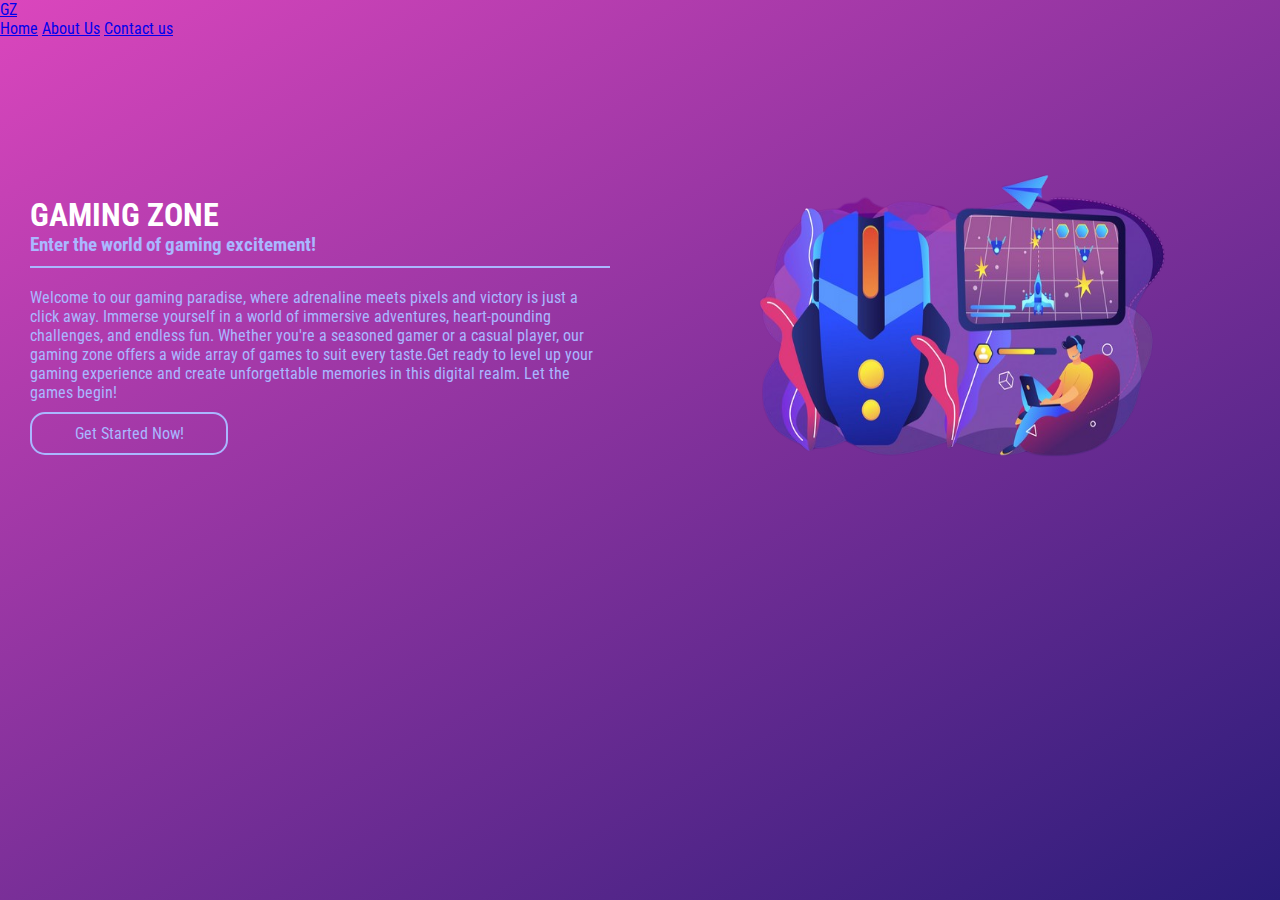
<file: index.html>
<!DOCTYPE html>
<html lang="en">

<head>
    <meta charset="UTF-8">
    <meta name="viewport" content="width=device-width, initial-scale=1.0">
    <title>Gaming Zone</title>
    <link rel="stylesheet" href="./index.css">
    <link rel="preconnect" href="https://fonts.googleapis.com">
    <link rel="preconnect" href="https://fonts.gstatic.com" crossorigin>
    <link href="https://fonts.googleapis.com/css2?family=Nunito+Sans:opsz,wght@6..12,500&display=swap" rel="stylesheet">
    <link href="https://cdn.jsdelivr.net/npm/bootstrap@5.3.2/dist/css/bootstrap.min.css" rel="stylesheet"
        integrity="sha384-T3c6CoIi6uLrA9TneNEoa7RxnatzjcDSCmG1MXxSR1GAsXEV/Dwwykc2MPK8M2HN" crossorigin="anonymous">
    <link rel="preconnect" href="https://fonts.googleapis.com">
    <link rel="preconnect" href="https://fonts.gstatic.com" crossorigin>
    <link href="https://fonts.googleapis.com/css2?family=Roboto+Condensed&display=swap" rel="stylesheet">
</head>

<body>
    <nav class="navbar navbar-expand-lg navbar-light bg-dark">
        <a class="navbar-brand mx-4 text-white" href="#">GZ</a>
        <div class="navbar-nav">
            <a class="nav-item nav-link active text-white" href="./index.html">Home</a>
            <a class="nav-item nav-link text-white" href="./about.html">About Us</a>
            <a class="nav-item nav-link text-white" href="./contactus.html">Contact us</a>
        </div>
    </nav>

    <div class="mc">
        <div class="con1">
            <h1>GAMING ZONE</h1>
            <h3>Enter the world of gaming excitement!</h3>
            <div class="line"></div>
            <p>Welcome to our gaming paradise, where adrenaline meets pixels and victory is just a click away. Immerse
                yourself in a world of immersive adventures, heart-pounding challenges, and endless fun. Whether you're
                a seasoned gamer or a casual player, our gaming zone offers a wide array of games to suit every
                taste.Get ready to level up your gaming experience and create unforgettable memories in this digital
                realm. Let the games begin!</p>
            <div class="but"><a href="./gamepage.html" target="_blank">Get Started Now!</a></div>
        </div>
        <div class="con2">
            <img src="./images/bg1.png" alt="">
        </div>
    </div>

    <script src="https://cdn.jsdelivr.net/npm/bootstrap@5.3.2/dist/js/bootstrap.bundle.min.js"
        integrity="sha384-C6RzsynM9kWDrMNeT87bh95OGNyZPhcTNXj1NW7RuBCsyN/o0jlpcV8Qyq46cDfL"
        crossorigin="anonymous"></script>
    <script src="https://cdn.jsdelivr.net/npm/bootstrap@5.3.2/dist/js/bootstrap.bundle.min.js"
        integrity="sha384-C6RzsynM9kWDrMNeT87bh95OGNyZPhcTNXj1NW7RuBCsyN/o0jlpcV8Qyq46cDfL"
        crossorigin="anonymous"></script>

</body>

</html>
</file>
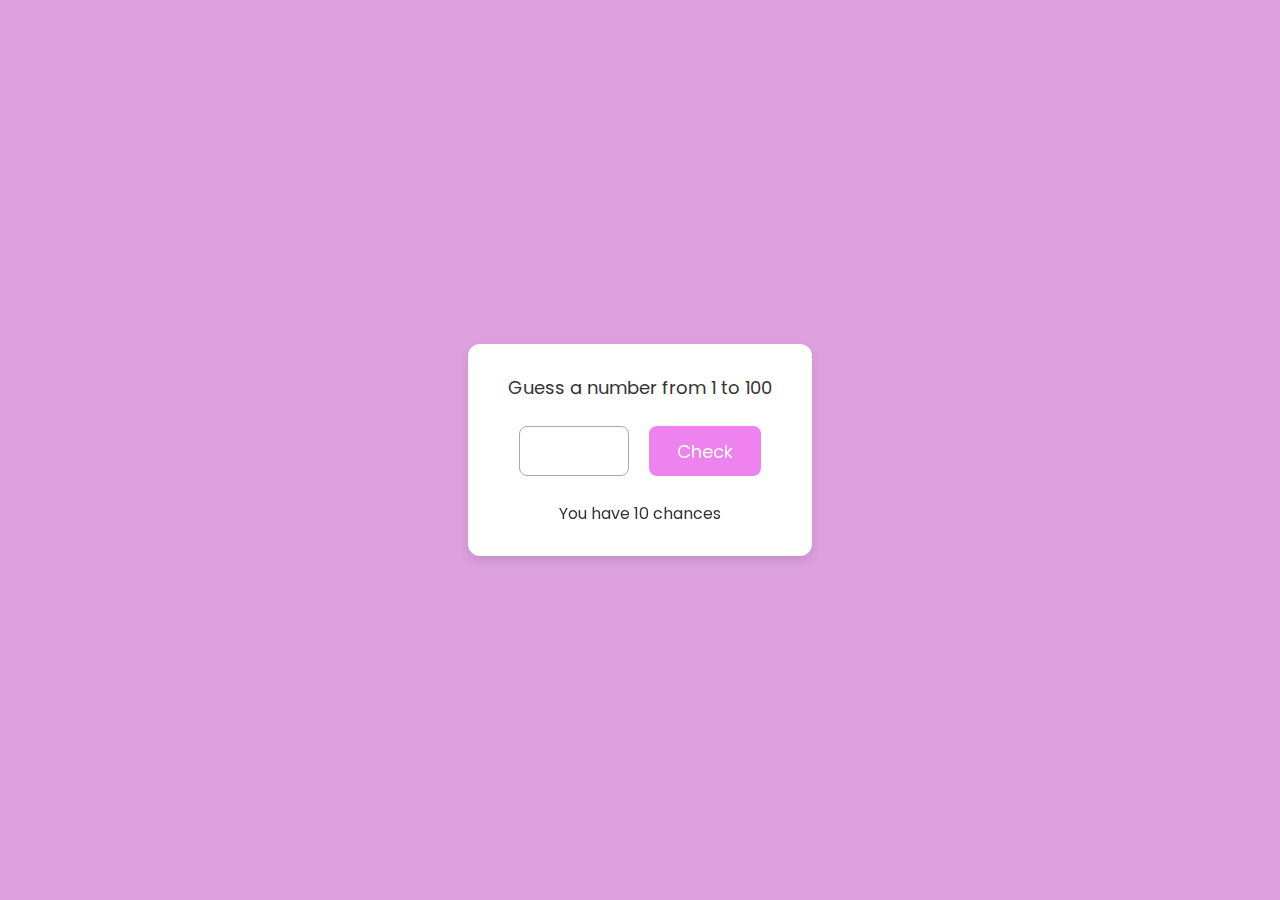
<file: Numguess/index.html>
<!DOCTYPE html>
<!-- Coding by CodingLab || www.codinglabweb.com -->
<html lang="en">
  <head>
    <meta charset="UTF-8" />
    <meta http-equiv="X-UA-Compatible" content="IE=edge" />
    <meta name="viewport" content="width=device-width, initial-scale=1.0" />
    <title>Game in HTML CSS & JavaScript</title>
    <link rel="stylesheet" href="style.css" />
  </head>
  <body>
    <div class="wrapper">
      <header>Guess a number from 1 to 100</header>
      <p class="guess"></p>
      <div class="input-field">
        <input type="number" />
        <button>Check</button>
      </div>
      <p>You have <span class="chances">10</span> chances</p>
    </div>

    <script src="script.js" defer></script>
  </body>
</html>
</file>
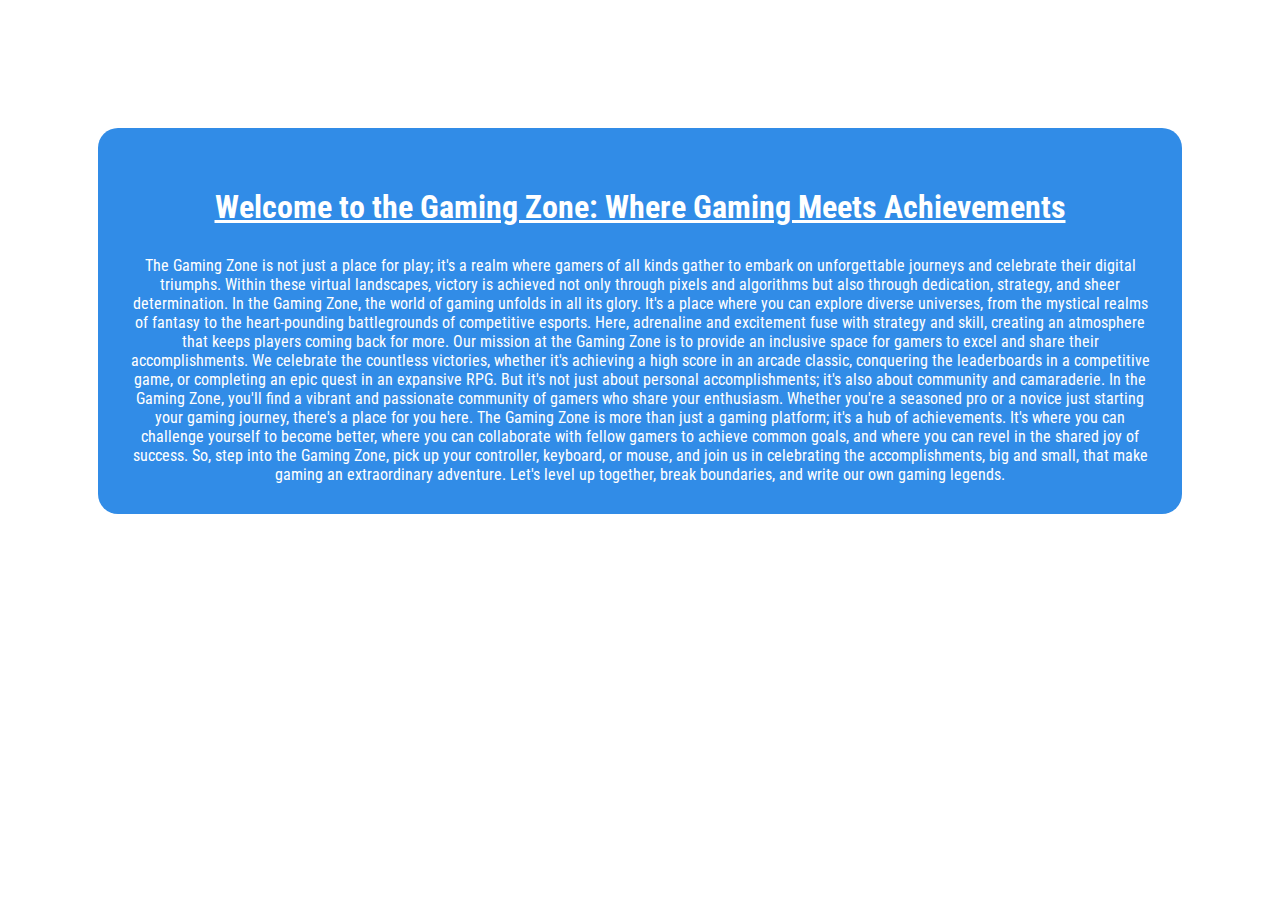
<file: about.html>
<!DOCTYPE html>
<html lang="en">

<head>
    <meta charset="UTF-8">
    <meta name="viewport" content="width=device-width, initial-scale=1.0">
    <title>About us</title>
    <link rel="stylesheet" href="./CSS/about.css">
    <link rel="preconnect" href="https://fonts.googleapis.com">
    <link rel="preconnect" href="https://fonts.gstatic.com" crossorigin>
    <link href="https://fonts.googleapis.com/css2?family=Nunito+Sans:opsz,wght@6..12,500&display=swap" rel="stylesheet">
    <link href="https://cdn.jsdelivr.net/npm/bootstrap@5.3.2/dist/css/bootstrap.min.css" rel="stylesheet"
        integrity="sha384-T3c6CoIi6uLrA9TneNEoa7RxnatzjcDSCmG1MXxSR1GAsXEV/Dwwykc2MPK8M2HN" crossorigin="anonymous">
    <link rel="preconnect" href="https://fonts.googleapis.com">
    <link rel="preconnect" href="https://fonts.gstatic.com" crossorigin>
    <link href="https://fonts.googleapis.com/css2?family=Roboto+Condensed&display=swap" rel="stylesheet">
</head>

<body>
    <div class="con">
        <h1>Welcome to the Gaming Zone: Where Gaming Meets Achievements</h1>
        <p>The Gaming Zone is not just a place for play; it's a realm where gamers of all kinds gather to embark on
            unforgettable journeys and celebrate their digital triumphs. Within these virtual landscapes, victory is
            achieved not only through pixels and algorithms but also through dedication, strategy, and sheer
            determination.

            In the Gaming Zone, the world of gaming unfolds in all its glory. It's a place where you can explore diverse
            universes, from the mystical realms of fantasy to the heart-pounding battlegrounds of competitive esports.
            Here,
            adrenaline and excitement fuse with strategy and skill, creating an atmosphere that keeps players coming
            back
            for more.

            Our mission at the Gaming Zone is to provide an inclusive space for gamers to excel and share their
            accomplishments. We celebrate the countless victories, whether it's achieving a high score in an arcade
            classic,
            conquering the leaderboards in a competitive game, or completing an epic quest in an expansive RPG.

            But it's not just about personal accomplishments; it's also about community and camaraderie. In the Gaming
            Zone,
            you'll find a vibrant and passionate community of gamers who share your enthusiasm. Whether you're a
            seasoned
            pro or a novice just starting your gaming journey, there's a place for you here.

            The Gaming Zone is more than just a gaming platform; it's a hub of achievements. It's where you can
            challenge
            yourself to become better, where you can collaborate with fellow gamers to achieve common goals, and where
            you
            can revel in the shared joy of success.

            So, step into the Gaming Zone, pick up your controller, keyboard, or mouse, and join us in celebrating the
            accomplishments, big and small, that make gaming an extraordinary adventure. Let's level up together, break
            boundaries, and write our own gaming legends.
        </p>
    </div>

</body>

</html>
</file>
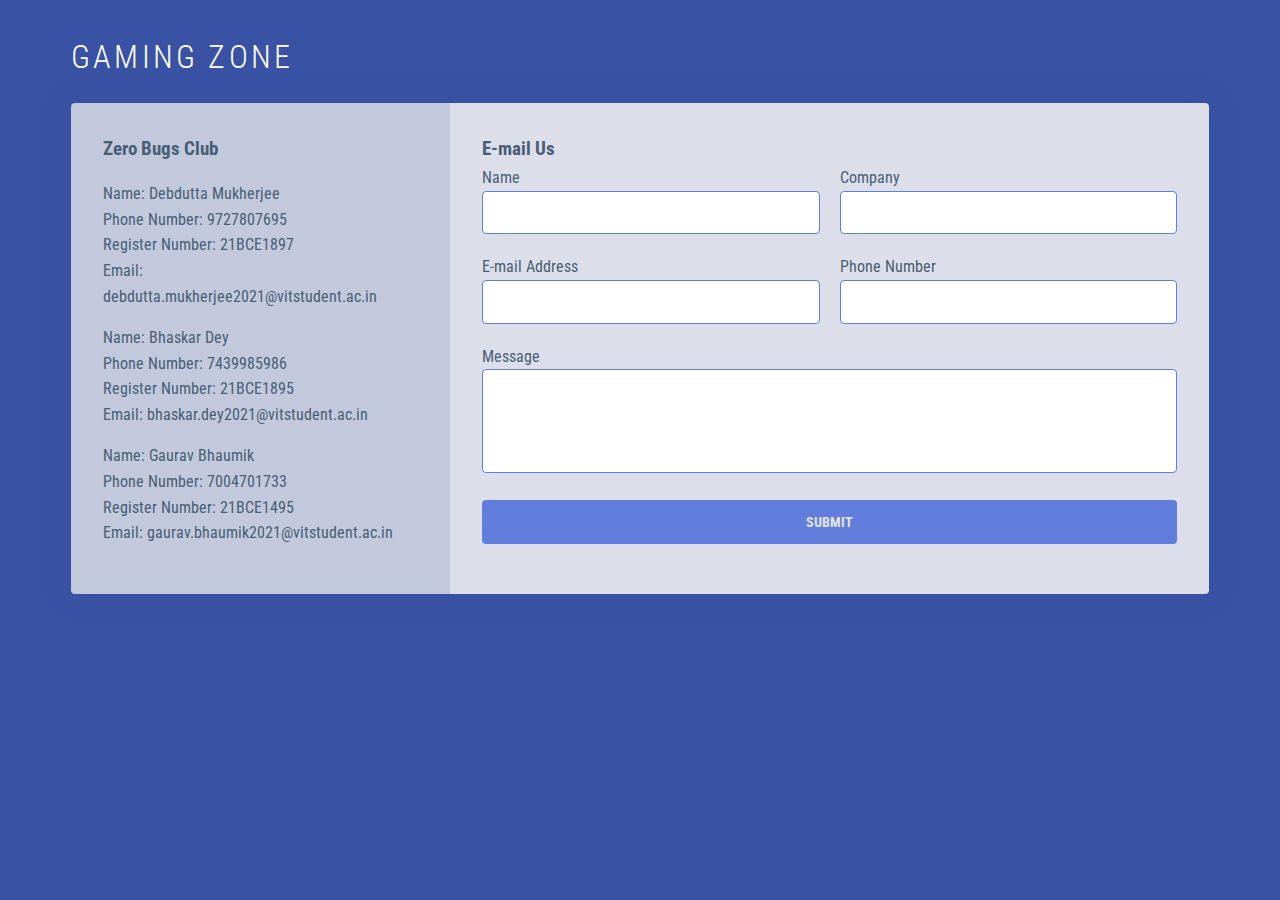
<file: contactus.html>
<!DOCTYPE html>
<html lang="en">
<head>
    <meta charset="UTF-8">
    <meta name="viewport" content="width=device-width, initial-scale=1.0">
    <title>Document</title>
    <link rel="stylesheet" href="./CSS/contactus.css">
    <link rel="preconnect" href="https://fonts.googleapis.com">
    <link rel="preconnect" href="https://fonts.gstatic.com" crossorigin>
    <link href="https://fonts.googleapis.com/css2?family=Nunito+Sans:opsz,wght@6..12,500&display=swap" rel="stylesheet">
    <link rel="preconnect" href="https://fonts.googleapis.com">
    <link rel="preconnect" href="https://fonts.gstatic.com" crossorigin>
    <link href="https://fonts.googleapis.com/css2?family=Roboto+Condensed&display=swap" rel="stylesheet">
</head>
<body>
    <div class="container">

        <h1 class="brand"><span>GAMING ZONE</span></h1>
    
        <div class="wrapper">
    
            <!-- COMPANY INFORMATION -->
            <div class="company-info">
                <h3>Zero Bugs Club</h3>
    
                <ul>
                    <li><i class="fa fa-road"></i>Name: Debdutta Mukherjee</li>
                    <li><i class="fa fa-phone"></i>Phone Number: 9727807695</li>
                    <li><i class="fa fa-phone"></i>Register Number: 21BCE1897</li>
                    <li><i class="fa fa-envelope"></i>Email: debdutta.mukherjee2021@vitstudent.ac.in</li>
                </ul>
                <ul>
                    <li><i class="fa fa-road"></i>Name: Bhaskar Dey</li>
                    <li><i class="fa fa-phone"></i>Phone Number: 7439985986</li>
                    <li><i class="fa fa-phone"></i>Register Number: 21BCE1895</li>
                    <li><i class="fa fa-envelope"></i>Email: bhaskar.dey2021@vitstudent.ac.in</li>
                </ul>
                <ul>
                    <li><i class="fa fa-road"></i>Name: Gaurav Bhaumik</li>
                    <li><i class="fa fa-phone"></i>Phone Number: 7004701733</li>
                    <li><i class="fa fa-phone"></i>Register Number: 21BCE1495</li>
                    <li><i class="fa fa-envelope"></i>Email: gaurav.bhaumik2021@vitstudent.ac.in</li>
                </ul>

            </div>
            <!-- End .company-info -->
    
            <!-- CONTACT FORM -->
            <div class="contact">
                <h3>E-mail Us</h3>
    
                <form id="contact-form">
    
                    <p>
                        <label>Name</label>
                        <input type="text" name="name" id="name" required>
                    </p>
    
                    <p>
                        <label>Company</label>
                        <input type="text" name="company" id="company">
                    </p>
    
                    <p>
                        <label>E-mail Address</label>
                        <input type="email" name="email" id="email" required>
                    </p>
    
                    <p>
                        <label>Phone Number</label>
                        <input type="text" name="phone" id="phone">
                    </p>
    
                    <p class="full">
                        <label>Message</label>
                        <textarea name="message" rows="5" id="message"></textarea>
                    </p>
    
                    <p class="full">
                        <button type="submit">Submit</button>
                    </p>
    
                </form>
                <!-- End #contact-form -->
            </div>
            <!-- End .contact -->
    
        </div>
        <!-- End .wrapper -->
    </div>
    <!-- End .container -->
</body>
</html>
</file>
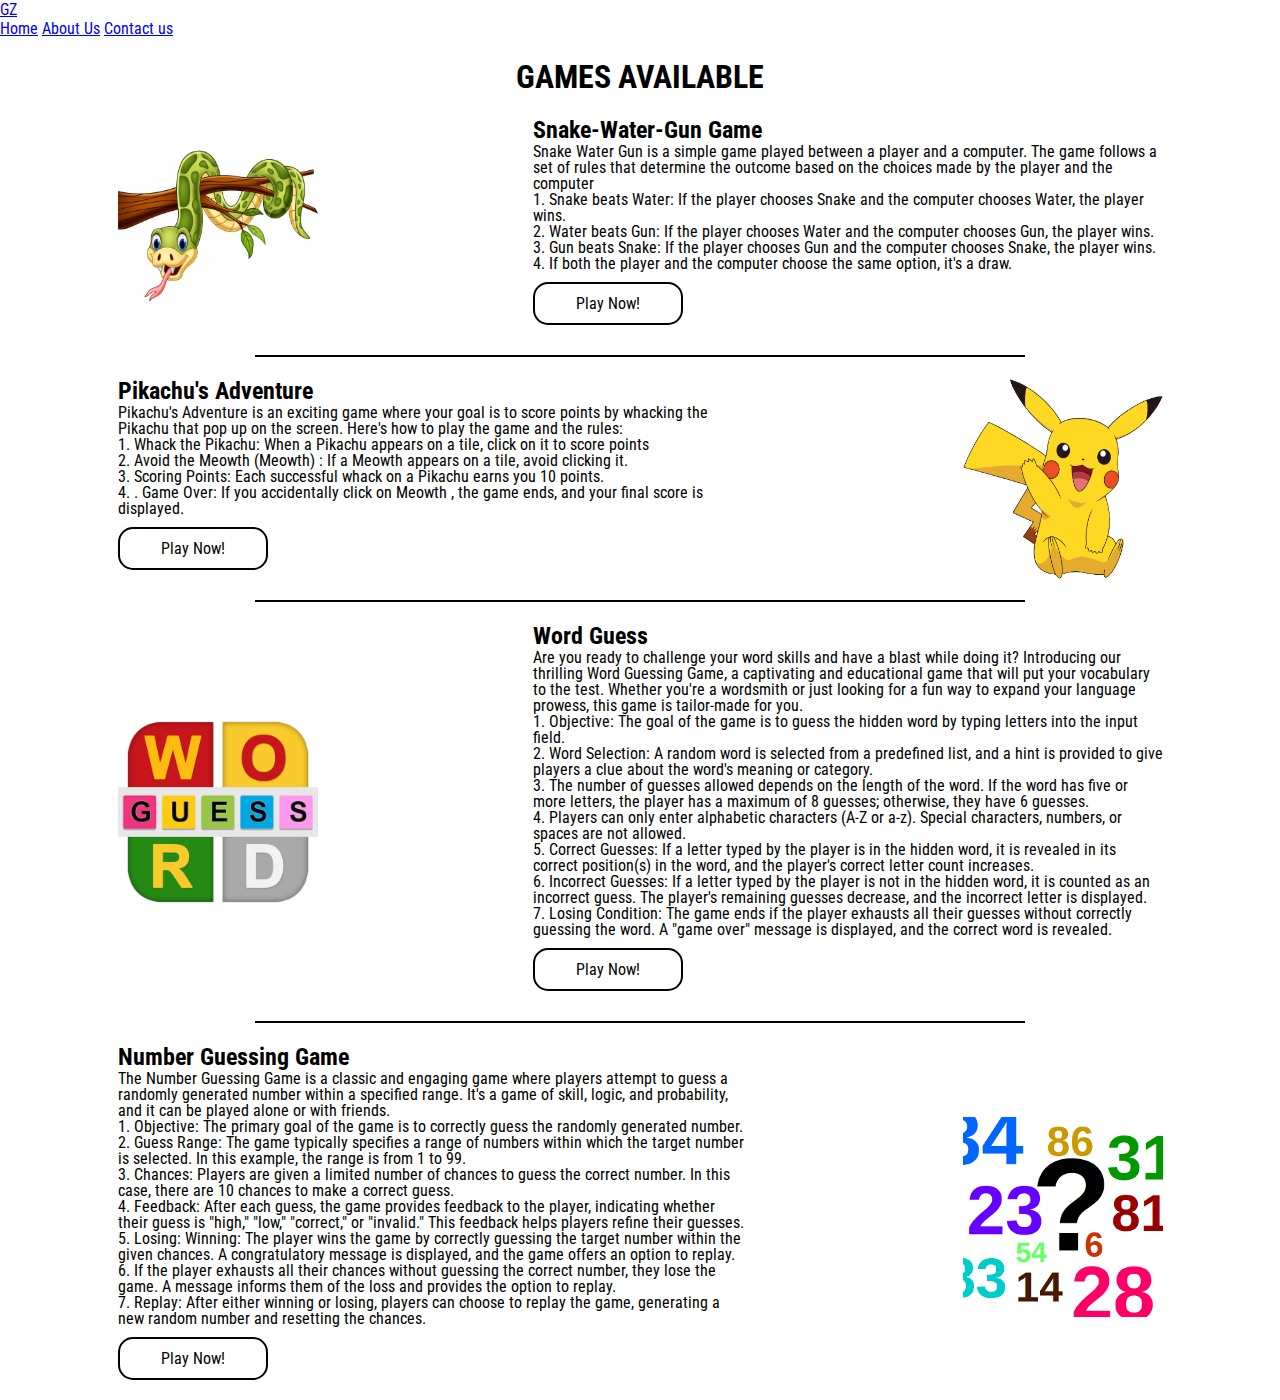
<file: gamepage.html>
<!DOCTYPE html>
<html lang="en">

<head>
    <meta charset="UTF-8">
    <meta name="viewport" content="width=device-width, initial-scale=1.0">
    <title>Games</title>
    <link rel="stylesheet" href="./CSS/gamepage.css">
    <link rel="preconnect" href="https://fonts.googleapis.com">
    <link rel="preconnect" href="https://fonts.gstatic.com" crossorigin>
    <link href="https://fonts.googleapis.com/css2?family=Nunito+Sans:opsz,wght@6..12,500&display=swap" rel="stylesheet">
    <link href="https://cdn.jsdelivr.net/npm/bootstrap@5.3.2/dist/css/bootstrap.min.css" rel="stylesheet"
        integrity="sha384-T3c6CoIi6uLrA9TneNEoa7RxnatzjcDSCmG1MXxSR1GAsXEV/Dwwykc2MPK8M2HN" crossorigin="anonymous">
    <link rel="preconnect" href="https://fonts.googleapis.com">
    <link rel="preconnect" href="https://fonts.gstatic.com" crossorigin>
    <link href="https://fonts.googleapis.com/css2?family=Roboto+Condensed&display=swap" rel="stylesheet">
</head>

<body>
    <nav class="navbar navbar-expand-lg navbar-light bg-dark">
        <a class="navbar-brand mx-4 text-white" href="#">GZ</a>
        <div class="navbar-nav">
            <a class="nav-item nav-link active text-white" href="/index.html">Home</a>
            <a class="nav-item nav-link text-white" href="#">About Us</a>
            <a class="nav-item nav-link text-white" href="#">Contact us</a>
        </div>
    </nav>
    <h1>GAMES AVAILABLE</h1>
    <div class="con">
        <img src="./images/logo1.png" alt="">
        <div class="text">
            <h2>Snake-Water-Gun Game</h2>
            <p>Snake Water Gun is a simple game played between a player and a computer. The
                game follows a set of rules that determine the outcome based on the choices made
                by the player and the computer
            <p> 1. Snake beats Water: If the player chooses Snake and the computer chooses Water, the player
                wins.</p>
            <p> 2. Water beats Gun: If the player chooses Water and the computer chooses Gun, the player
                wins.</p>
            <p> 3. Gun beats Snake: If the player chooses Gun and the computer chooses Snake, the player
                wins.</p>
            <p> 4. If both the player and the computer choose the same option, it's a draw.</p>
            </p>
            <div class="but"><a href="./Snw game/index3.html">Play Now!</a></div>
        </div>
    </div>
    <div class="line"></div>
    <div class="con">
        <div class="text">
            <h2>Pikachu's Adventure</h2>
            <p>Pikachu's Adventure is an exciting game where your goal is to score points by
                whacking the Pikachu that pop up on the screen. Here's how to play the game and
                the rules:
            <p> 1. Whack the Pikachu: When a Pikachu appears on a tile, click on it to score points</p>
            <p> 2. Avoid the Meowth (Meowth) : If a Meowth appears on a tile, avoid clicking it.</p>
            <p> 3. Scoring Points: Each successful whack on a Pikachu earns you 10 points.</p>
            <p> 4. . Game Over: If you accidentally click on Meowth , the game ends, and your final score is
                displayed.</p>
            </p>
            <div class="but"><a href="./PikAdv/index4.html">Play Now!</a></div>
        </div>
        <img src="./images/logo2.png" alt="">
    </div>
    <div class="line"></div>
    <div class="con">
        <img src="./images/wordguess.png" alt="">
        <div class="text">
            <h2>Word Guess</h2>
            <p>Are you ready to challenge your word skills and have a blast while doing it? Introducing our thrilling Word Guessing Game, a captivating and educational game that will put your vocabulary to the test. Whether you're a wordsmith or just looking for a fun way to expand your language prowess, this game is tailor-made for you.
            <p> 1. Objective: The goal of the game is to guess the hidden word by typing letters into the input field.</p>
            <p> 2. Word Selection: A random word is selected from a predefined list, and a hint is provided to give players a clue about the word's meaning or category.</p>
            <p> 3. The number of guesses allowed depends on the length of the word. If the word has five or more letters, the player has a maximum of 8 guesses; otherwise, they have 6 guesses.</p>
            <p> 4.  Players can only enter alphabetic characters (A-Z or a-z). Special characters, numbers, or spaces are not allowed.</p>
            <p> 5. Correct Guesses: If a letter typed by the player is in the hidden word, it is revealed in its correct position(s) in the word, and the player's correct letter count increases.</p>
            <p> 6. Incorrect Guesses: If a letter typed by the player is not in the hidden word, it is counted as an incorrect guess. The player's remaining guesses decrease, and the incorrect letter is displayed.</p>
            <p>7. Losing Condition: The game ends if the player exhausts all their guesses without correctly guessing the word. A "game over" message is displayed, and the correct word is revealed.</p>
            </p>
            <div class="but"><a href="./Wordguess/index5.html">Play Now!</a></div>
        </div>
    </div>
    <div class="line"></div>
    <div class="con">
        <div class="text">
            <h2>Number Guessing Game</h2>
            <p>The Number Guessing Game is a classic and engaging game where players attempt to guess a randomly generated number within a specified range. It's a game of skill, logic, and probability, and it can be played alone or with friends.
            <p> 1. Objective: The primary goal of the game is to correctly guess the randomly generated number.</p>
            <p> 2. Guess Range: The game typically specifies a range of numbers within which the target number is selected. In this example, the range is from 1 to 99.</p>
            <p> 3. Chances: Players are given a limited number of chances to guess the correct number. In this case, there are 10 chances to make a correct guess.</p>
            <p> 4. Feedback: After each guess, the game provides feedback to the player, indicating whether their guess is "high," "low," "correct," or "invalid." This feedback helps players refine their guesses.</p>
            </p>
            <p> 5. Losing: Winning: The player wins the game by correctly guessing the target number within the given chances. A congratulatory message is displayed, and the game offers an option to replay.</p>
            <p> 6. If the player exhausts all their chances without guessing the correct number, they lose the game. A message informs them of the loss and provides the option to replay.</p>
            <p> 7. Replay: After either winning or losing, players can choose to replay the game, generating a new random number and resetting the chances.</p>
            <div class="but"><a href="./Numguess/index.html">Play Now!</a></div>
        </div>
        <img src="./images/logo3.png" alt="">
    </div>
    <script src="https://cdn.jsdelivr.net/npm/bootstrap@5.3.2/dist/js/bootstrap.bundle.min.js"
        integrity="sha384-C6RzsynM9kWDrMNeT87bh95OGNyZPhcTNXj1NW7RuBCsyN/o0jlpcV8Qyq46cDfL"
        crossorigin="anonymous"></script>
    <script src="https://cdn.jsdelivr.net/npm/bootstrap@5.3.2/dist/js/bootstrap.bundle.min.js"
        integrity="sha384-C6RzsynM9kWDrMNeT87bh95OGNyZPhcTNXj1NW7RuBCsyN/o0jlpcV8Qyq46cDfL"
        crossorigin="anonymous"></script>
</body>

</html>
</file>
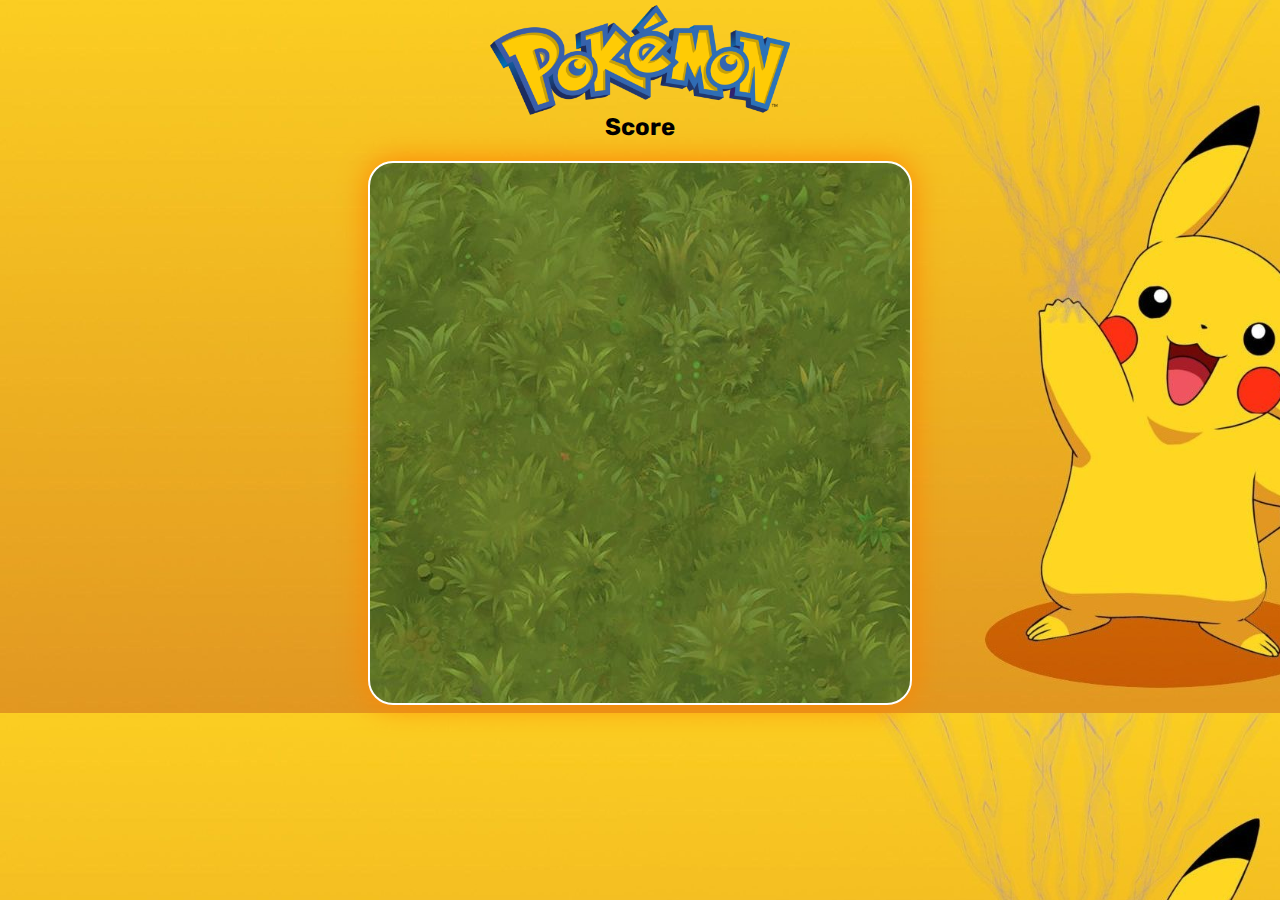
<file: PikAdv/index4.html>
<!DOCTYPE html>
<html lang="en">
<head>
    <meta charset="UTF-8">
    <meta http-equiv="X-UA-Compatible" content="IE=edge">
    <meta name="viewport" content="width=device-width, initial-scale=1.0">
    <title>Pikachu Adventure</title>
    <link rel="stylesheet" href="style4.css">
    <link rel="preconnect" href="https://fonts.googleapis.com">
<link rel="preconnect" href="https://fonts.gstatic.com" crossorigin>
<link href="https://fonts.googleapis.com/css2?family=Cinzel:wght@500&family=Poppins&family=Roboto+Condensed&family=Rubik&display=swap" rel="stylesheet">
</head>
<body>
    <h1>
        <div id="pok">

        </div>
    </h1>
    <h2 id="score">Score</h2>
    <div id="board">
        
    </div>
    <script src="script4.js"></script>
</body>
</html>
</file>
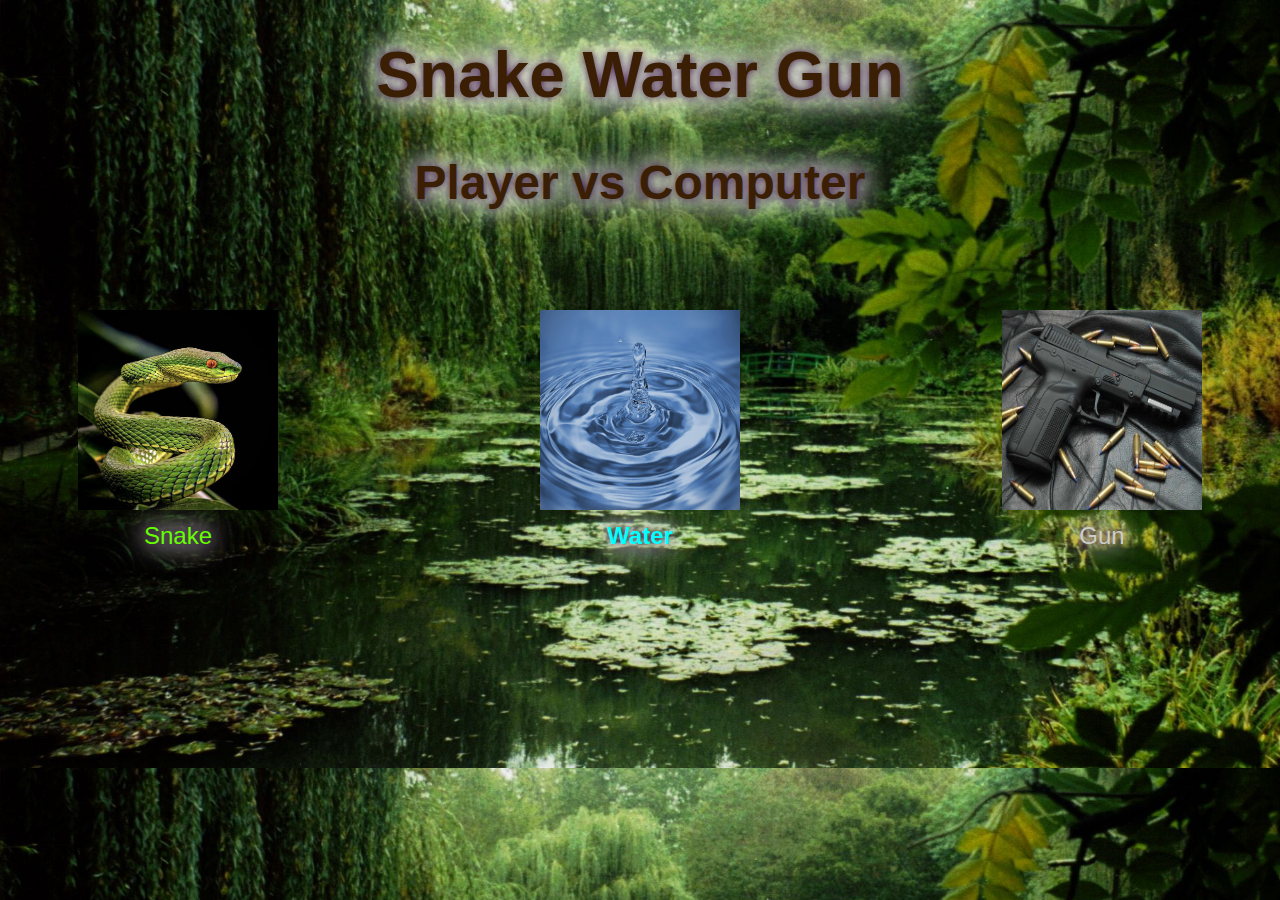
<file: Snw game/index3.html>
<!DOCTYPE html>
<html lang="en">
<head>
    <meta charset="UTF-8">
    <meta name="viewport" content="width=device-width, initial-scale=1.0">
    <title>Snake water gun</title>
    <link rel="stylesheet" href="style3.css">
</head>
<body>
    <div>
        <h1 class="neon-text1">Snake Water Gun</h1>
    </div>
    <div>
        <h1 class="neon-text2">Player vs Computer</h1>
    </div>
    <div class="container1">
        <div class="con1 s">
            <img src="images3/snake.jpg" alt="">
            <div class="label snake" >
                <a href="">Snake</a>
            </div>
        </div>
        <div class="con1 w">
            <img src="images3/water.jpg" alt="">
            <div class="label water">
                <a href="">Water</a>
            </div>
        </div>
        <div class="con1 g">
            <img src="images3/gun.jpg" alt="">
            <div class="label gun">
                <a href="">Gun</a>
            </div>
        </div>
    </div>
        <script src="script.js"></script>
</body>
</html>
</file>
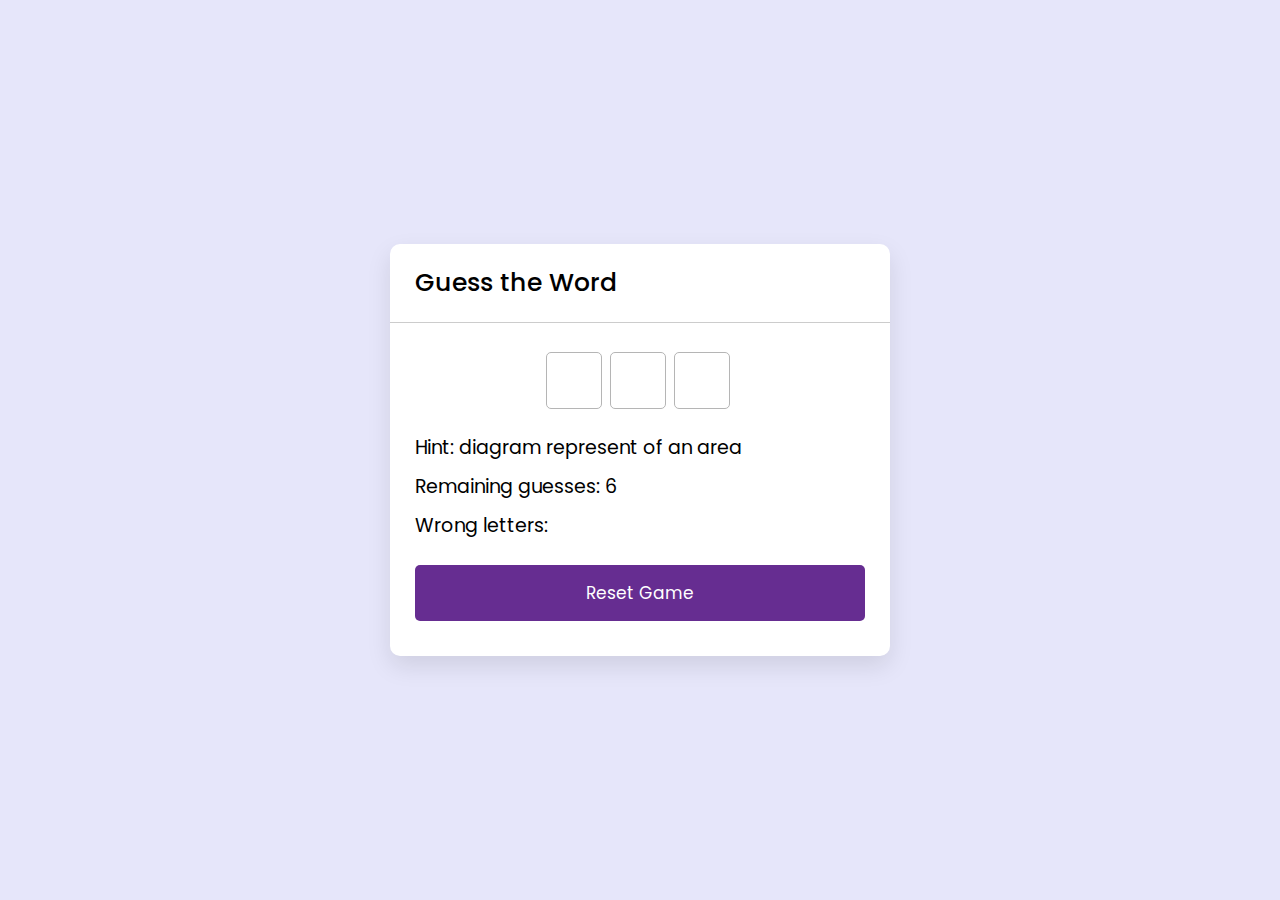
<file: Wordguess/index5.html>
<!DOCTYPE html>
<!-- Coding By CodingNepal - youtube.com/codingnepal -->
<html lang="en" dir="ltr">
  <head>
    <meta charset="utf-8">
    <title>Guess a Word Game JavaScript | CodingNepal</title>
    <link rel="stylesheet" href="style5.css">
    <meta name="viewport" content="width=device-width, initial-scale=1.0">
  </head>
  <body>
    <div class="wrapper">
      <h1>Guess the Word</h1>
      <div class="content">
        <input type="text" class="typing-input" maxlength="1">
        <div class="inputs"></div>
        <div class="details">
          <p class="hint">Hint: <span></span></p>
          <p class="guess-left">Remaining guesses: <span></span></p>
          <p class="wrong-letter">Wrong letters: <span></span></p>
        </div>
        <button class="reset-btn">Reset Game</button>
      </div>
    </div>

    <script src="js/words.js"></script>
    <script src="js/script.js"></script>

  </body>
</html>
</file>
<file: index.css>
*{
    margin: 0;
    padding: 0;
    font-family: 'Roboto Condensed', sans-serif;
}
body {
    background: linear-gradient(-30deg, #2a1c7a, #db46bd);
    margin: 0;
    padding: 0;
    font-family: 'Nunito Sans', sans-serif;
    min-height: 100vh; /* Ensure the gradient covers the entire viewport height */
}

.mc{
    margin-top: 10%;
    display: flex;
    flex-wrap: wrap;
}
.con1 {
    width: 50%;
    display: flex;
    flex-direction: column;
    padding: 30px; /* Add padding here */
    box-sizing: border-box; /* Set box-sizing to border-box */
}
.con1 h1{
    color: white;
}
.con1 h3{
    color: #AAB7FF;
}
.con1 p{
    margin-top: 10px;
    color: #AAB7FF;
}
.but{
    border: 2px solid #AAB7FF;
    width: 30%;
    text-align: center;
    padding: 10px;
    border-radius: 15px;
    margin-top: 10px;
    transition: background-color 0.3s, color 0.3s; 
}

.but:hover{
    cursor: pointer;
    background-color:#AAB7FF;
    transform: scale(1.1);
}
.but:hover a {
    color: white; /* Change the color of <a> when hovering over .but */
}
.but a{
    text-decoration: none;
    color: #AAB7FF;
}
.con2{
    width: 50%;
    display: flex;
    justify-content: center;
}
.con2 img{
    width: 70%;
}
.line{
    margin: 10px 0 10px 0;
    border: 1px solid #AAB7FF;;
}

@media (max-width: 720px) {
    .mc{
        justify-content: center;
        flex-direction: column;
    }
    .con1{
        width: 100%;
    }
    .con2{
        width: 100%;
    }
    .but{
        margin: auto;
    }
}
</file>
<file: Numguess/style.css>
/* Import Google font - Poppins */
@import url("https://fonts.googleapis.com/css2?family=Poppins:wght@200;300;400;500;600;700&display=swap");
* {
  margin: 0;
  padding: 0;
  box-sizing: border-box;
  font-family: "Poppins", sans-serif;
}
body {
  min-height: 100vh;
  display: flex;
  align-items: center;
  justify-content: center;
  background: #DDA0DD;
}
.wrapper {
  padding: 30px 40px;
  border-radius: 12px;
  background: #fff;
  text-align: center;
  box-shadow: 0 5px 10px rgba(0, 0, 0, 0.1);
}
.wrapper header {
  font-size: 18px;
  font-weight: 400;
  color: #333;
}
.wrapper p {
  color: #333;
}
.wrapper .input-field {
  display: flex;
  justify-content: center;
  gap: 20px;
  margin: 25px 0;
}
.input-field input,
.input-field button {
  height: 50px;
  width: calc(100% / 2 - 20px);
  outline: none;
  padding: 0 20px;
  border-radius: 8px;
  font-size: 18px;
}
.input-field input {
  text-align: center;
  color: #707070;
  width: 110px;
  border: 1px solid #aaa;
}
input::-webkit-inner-spin-button,
input::-webkit-outer-spin-button {
  display: none;
}
.input-field input:disabled {
  cursor: not-allowed;
}
.input-field button {
  border: none;
  background: #EE82EE;
  color: #fff;
  cursor: pointer;
  transition: 0.3s;
}
.input-field button:active {
  transform: scale(0.97);
}
</file>
<file: CSS/about.css>
* {
    margin: 0;
    padding: 0;
    font-family: 'Roboto Condensed', sans-serif;
}
.con {
    margin: auto;
    margin-top: 10%;
    width: 80%;
    border-radius: 20px;
    padding: 30px;
    background: #318CE7;
    color: white;
    text-align: center; /* Center text horizontally */
}

h1 {
    margin: 30px 0; /* Adjust margin top and bottom */
    text-decoration: underline;
}
</file>
<file: CSS/contactus.css>
* {
  margin: 0;
  padding: 0;
  font-family: 'Roboto Condensed', sans-serif;
}

* {
  box-sizing: border-box;
}

body {
  background: #3952a3;
  color: #485e74;
  line-height: 1.6;
  padding: 1em;
}
.brand{
  margin-bottom: 20px !important;
}

.container {
  max-width: 1170px;
  margin-left: auto;
  margin-right: auto;
  padding: 1em;
}

ul {
  list-style: none;
  padding: 0;
}

.brand {
  text-align: center;
	font-weight: 300;
	text-transform: uppercase;
	letter-spacing: 0.1em;
}

.brand span {
  color: #ffffff;
}

.wrapper {
  box-shadow: 0 0 20px 0 rgba(57, 82, 163, 0.7);
}

.wrapper > * {
  padding: 1em;
}

/* ------------------- */
/* COMPANY INFORMATION */
/* ------------------- */

.company-info {
  background: #C3C9DD;
  border-top-left-radius: 4px;
  border-top-right-radius: 4px;
}

.company-info h3,
.company-info ul {
  text-align: center;
  margin: 0 0 1rem 0;
}

/* ------- */
/* CONTACT */
/* ------- */

.contact {
  background: #dcdfea;
  border-bottom-left-radius: 4px;
  border-bottom-right-radius: 4px;
}

/* ---- */
/* FORM */
/* ---- */

.contact form {
  display: grid;
  grid-template-columns: 1fr 1fr;
  grid-gap: 20px;
}

.contact form label {
  display: block;
}

.contact form p {
  margin: 0;
}

.contact form .full {
  grid-column: 1 / 3;
}

.contact form button,
.contact form input,
.contact form textarea {
  width: 100%;
  padding: 1em;
  border: solid 1px #627EDC;
  border-radius: 4px;
}

.contact form textarea {
  resize: none;
}

.contact form button {
  background: #627EDC;
  border: 0;
  color: #e4e4e4;
  text-transform: uppercase;
  font-size: 14px;
  font-weight: bold;
}

.contact form button:hover,
.contact form button:focus {
  background: #3952a3;
  color: #ffffff;
  outline: 0;
  transition: background-color 2s ease-out;
}

/* ------------- */
/* MEDIA QUERIES */
/* ------------- */

@media only screen and (min-width: 700px) {
  .wrapper {
    display: grid;
    grid-template-columns: 1fr 2fr;
  }

  .wrapper > * {
    padding: 2em;
  }

  .company-info {
    border-radius: 4px 0 0 4px;
  }

  .contact {
    border-radius: 0 4px 4px 0;
  }

  .company-info h3,
  .company-info ul,
  .brand {
    text-align: left;
  }
}
</file>
<file: CSS/gamepage.css>
*{
    margin: 0;
    padding: 0;
    font-family: 'Roboto Condensed', sans-serif;
}
body {
    margin: 0;
    padding: 0;
    font-family: 'Nunito Sans', sans-serif;
}
.line{
    margin-top: 20px !important;
    margin-bottom: 20px !important;
    border: 1px solid black;
    width: 60%;
    margin: auto;
}
h1{
   text-align: center;
   margin-top: 20px !important;
   margin-bottom: 20px !important;
}
.con {
    margin: 10px;
    display: flex;
    align-items: center; 
    justify-content: space-around;
}

.con img {
    width: 200px;
    height: 200px;
    align-self: center; 
}

.text{
    width: 50%;
}
.text p{
    line-height: 1rem;
}
.but {
    border: 2px solid black;
    width: 20%;
    text-align: center;
    padding: 10px;
    border-radius: 15px;
    margin-top: 10px;
    margin-bottom: 10px;
    transition: background-color 0.3s, color 0.3s; 
}

.but:hover {
    cursor: pointer;
    background: black;
    color: white;
}

.but:hover a {
    color: white; 
}
.but a {
    text-decoration: none;
    color: black;
}
@media (max-width: 720px) {
    .con{
        display: flex;
        flex-direction: column;
    }
    .con img {
        width: 50%;
    }
    
    .text{
        width: 100%;
    }
    .but{
        margin: auto;
        margin-bottom: 20px !important;
    }
}
</file>
<file: PikAdv/style4.css>
body {
    text-align: center;
    background: url(images/bg.jpg);
    background-size: cover;
    font-family: 'Cinzel', serif;
font-family: 'Poppins', sans-serif;
font-family: 'Roboto Condensed', sans-serif;
font-family: 'Rubik', sans-serif;
}
h1{
    margin-top: -48px;
}
h2{
    margin-top: -68px;
}
#pok {
    width: 300px;
    height: 200px;
    background: url(head.png) no-repeat center;
    background-size: contain;
    margin: 0 auto;

}

#board {
    height: 540px;
    width: 540px;
    background: url(images/bg2.jpg);
    border: 2px solid white;
    border-radius: 25px;
    margin: auto;
    display: flex;
    flex-wrap: wrap;
    box-shadow: 0 0 30px #FF8300;
}

#board div {
    height: 180px;
    width: 180px;
}

#board div img {
    height: 150px;
    width: 150px;
}
audio{
    display: hidden;
}
</file>
<file: Snw game/style3.css>
body {
    align-items: center;
    background-image: url(images3/bg1.jpg);
    background-size: cover;
    font-family: 'Cinzel', serif;
    font-family: 'Noto Sans', sans-serif;
    font-family: 'Poppins', sans-serif;
    font-family: 'Righteous', cursive;
    font-family: 'Roboto Condensed', sans-serif;
    font-family: 'Rubik', sans-serif;
}
.neon-text1 {
    color: 	#3A1F04; 
    text-shadow: 0 0 10px #350c3d, 0 0 20px white, 0 0 30px white, 0 0 40px white;
    text-align: center;
    margin-top: 3%;
    font-size: 4rem;
    cursor: pointer;
}
.neon-text2 {
    color: 	#3A1F04; 
    text-shadow: 0 0 10px #350c3d, 0 0 20px white, 0 0 30px white, 0 0 40px white;
    text-align: center;
    margin-top: 3%;
    font-size: 3rem;
    cursor: pointer;
}
.container1{
    width: 100%;
    margin-top: 4%;
    height: 500px;
    display: flex;
    flex-wrap: wrap;
    justify-content: space-between;
}
.con1{
    width:300px;
    height: 300px;
    background: transparent;
    display: flex;
    flex-wrap: wrap;
    flex-direction: column;
    justify-content: center;
    align-items: center;
    margin: 20px;
    transition: transform 0.2s;
    cursor: pointer;
}
.con1:hover{
    transform: scale(1.1);
    box-shadow: 0 0 20px white;
}
.con1 img{
    width: 200px;
    height: 200px;
    justify-content: center;
}
.con1 .label{
    margin-top: 4%;
    justify-content: center;
}
.con1 .label.snake a{
    color: #66FF00; 
    text-shadow: 0 0 10px #350c3d, 0 0 20px white, 0 0 30px white, 0 0 40px white;
    font-size: 1.5rem;
    text-decoration: none;
    justify-content: center;
}
.con1 .label.water a{
    color: #00FFFF; 
    text-shadow: 0 0 10px #350c3d, 0 0 20px white, 0 0 30px white, 0 0 40px white;
    font-size: 1.5rem;
    font-weight: 600;
    text-decoration: none;
    justify-content: center;
}
.con1 .label.gun a {
    color: rgb(204, 204, 204);
    text-shadow: 0 0 10px #350c3d, 0 0 20px white, 0 0 30px white, 0 0 40px white;
    font-size: 1.5rem;
    text-decoration: none;
    justify-content: center;
}
</file>
<file: Wordguess/style5.css>
/* Import Google font - Poppins */
@import url('https://fonts.googleapis.com/css2?family=Poppins:wght@400;500;600&display=swap');
*{
  margin: 0;
  padding: 0;
  box-sizing: border-box;
  font-family: 'Poppins', sans-serif;
}
body{
  display: flex;
  padding: 0 10px;
  min-height: 100vh;
  align-items: center;
  justify-content: center;
  background: #E6E6FA;
}
.wrapper{
  width: 500px;
  background: #fff;
  border-radius: 10px;
  box-shadow: 0 10px 25px rgba(0,0,0,0.1);
}
.wrapper h1{
  font-size: 25px;
  font-weight: 500;
  padding: 20px 25px;
  border-bottom: 1px solid #ccc;
}
.wrapper .content{
  margin: 25px 25px 35px;
}
.content .inputs{
  display: flex;
  flex-wrap: wrap;
  justify-content: center;
}
.inputs input{
  height: 57px;
  width: 56px;
  margin: 4px;
  font-size: 24px;
  font-weight: 500;
  color: #662d91;
  text-align: center;
  border-radius: 5px;
  background: none;
  pointer-events: none;
  text-transform: uppercase;
  border: 1px solid #B5B5B5;
}
.typing-input {
  opacity: 0;
  z-index: -999;
  position: absolute;
  pointer-events: none;
}
.inputs input:first-child{
  margin-left: 0px;
}
.content .details{
  margin: 20px 0 25px;
}
.details p{
  font-size: 19px;
  margin-bottom: 10px;
}
.content .reset-btn{
  width: 100%;
  border: none;
  cursor: pointer;
  color: #fff;
  outline: none;
  padding: 15px 0;
  font-size: 17px;
  border-radius: 5px;
  background: #662d91;
  transition: all 0.3s ease;
}
.content .reset-btn:hover{
  background: #662d91;
}

@media screen and (max-width: 460px) {
  .wrapper {
    width: 100%;
  }
  .wrapper h1{
    font-size: 22px;
    padding: 16px 20px;
  }
  .wrapper .content{
    margin: 25px 20px 35px;
  }
  .inputs input{
    height: 51px;
    width: 50px;
    margin: 3px;
    font-size: 22px;
  }
  .details p{
    font-size: 17px;
  }
  .content .reset-btn{
    padding: 14px 0;
    font-size: 16px;
  }
}
</file>
